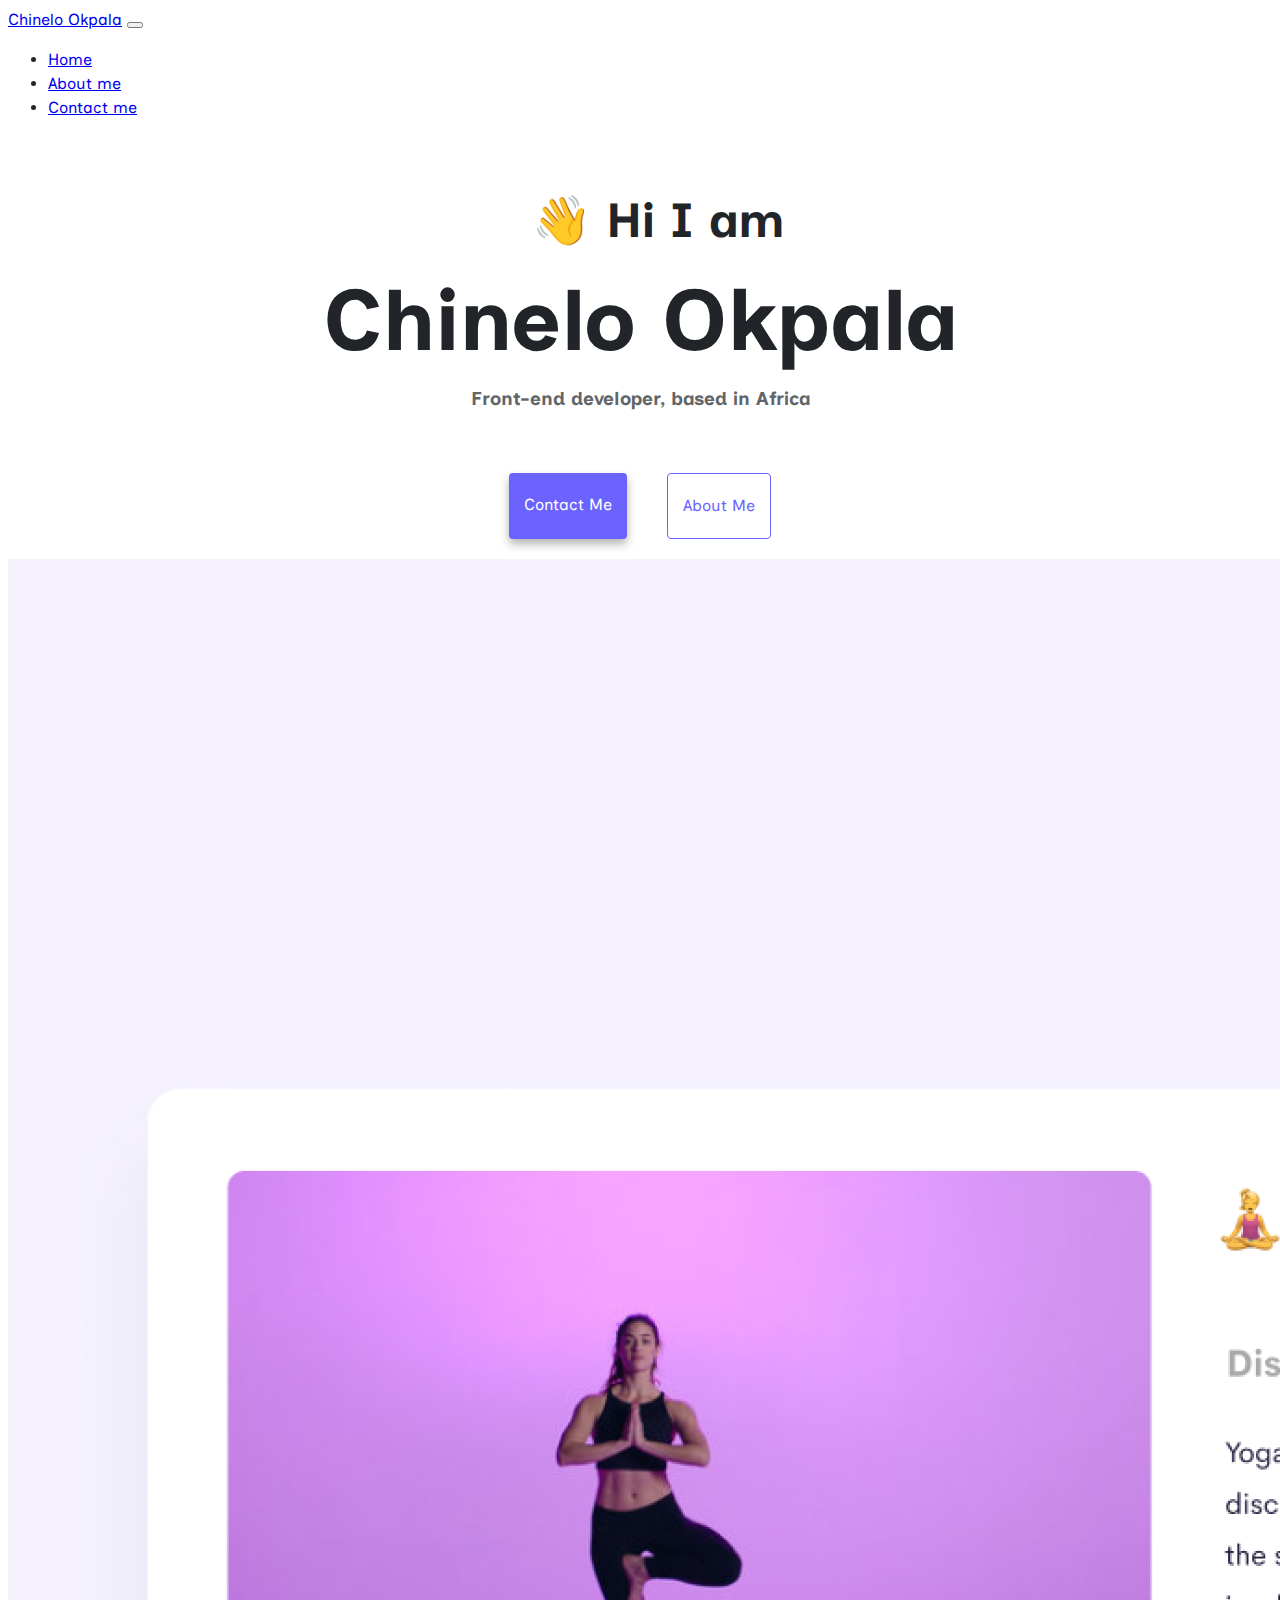
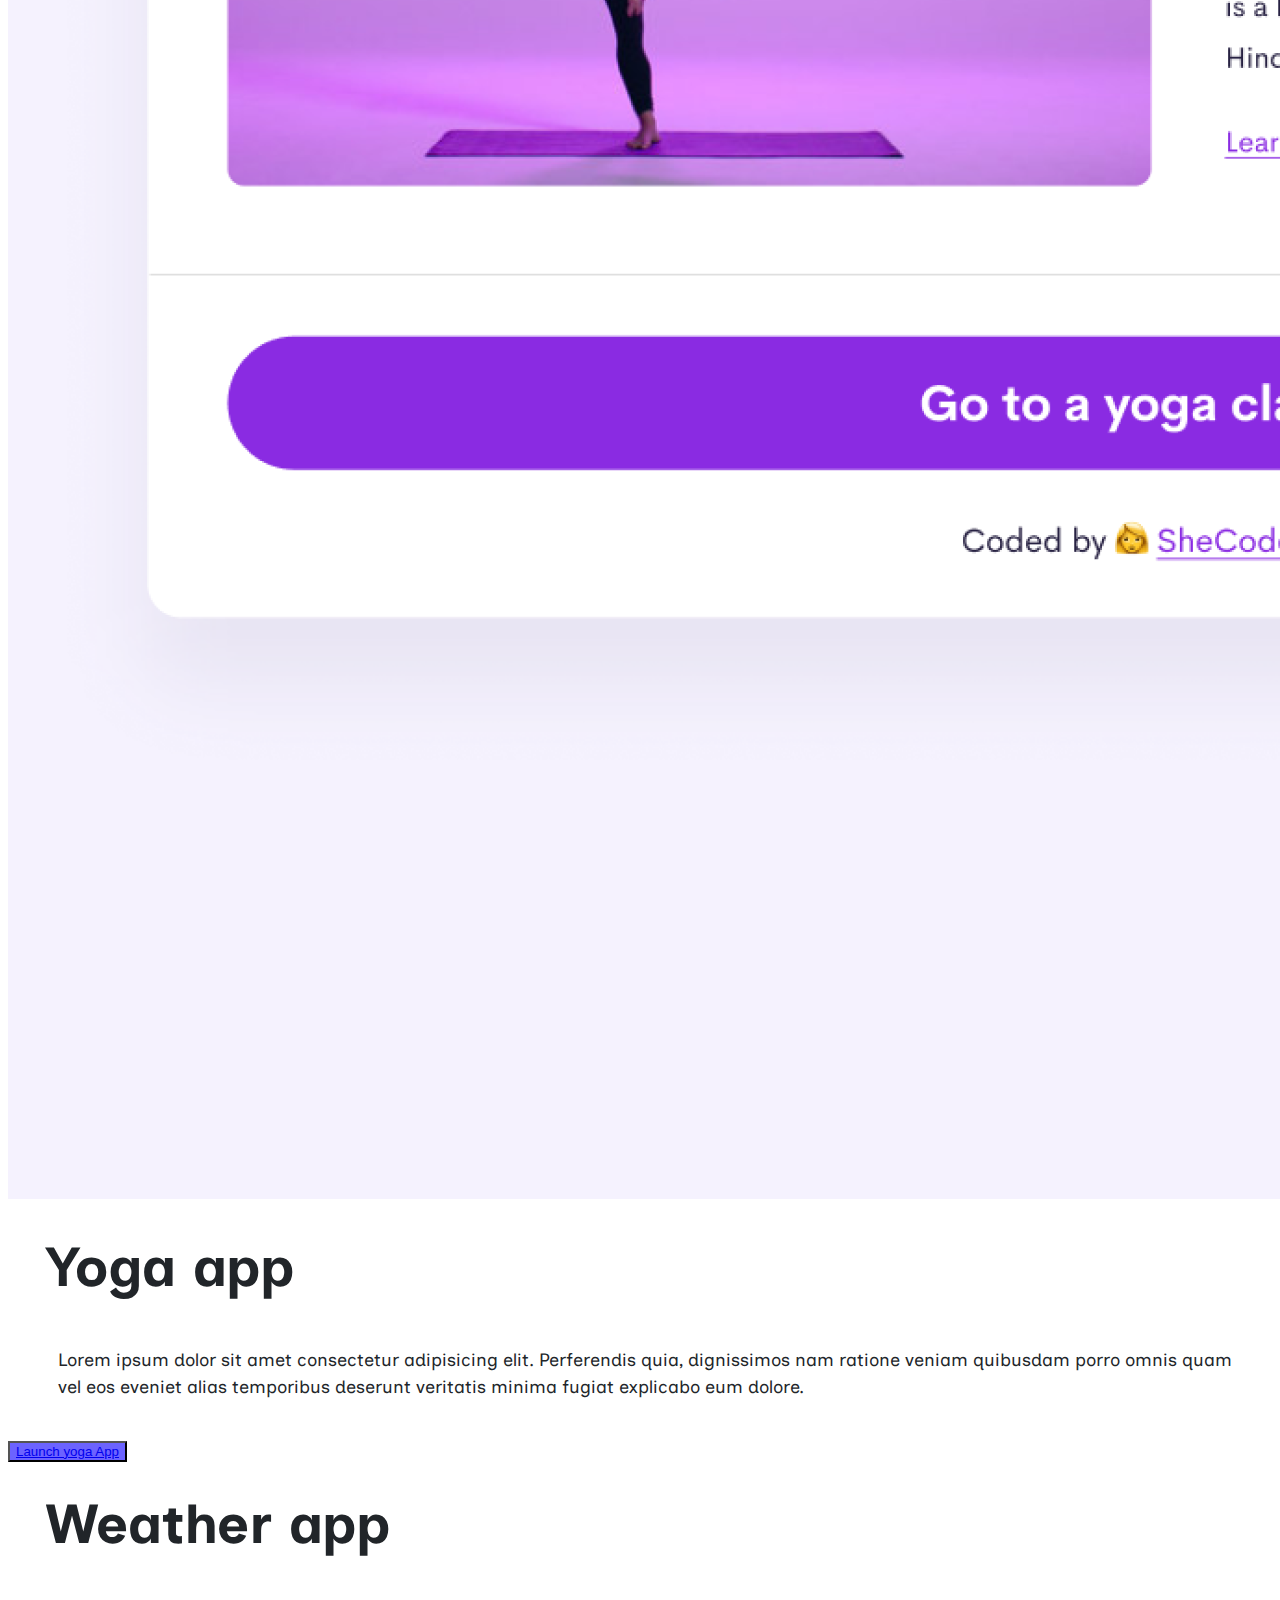
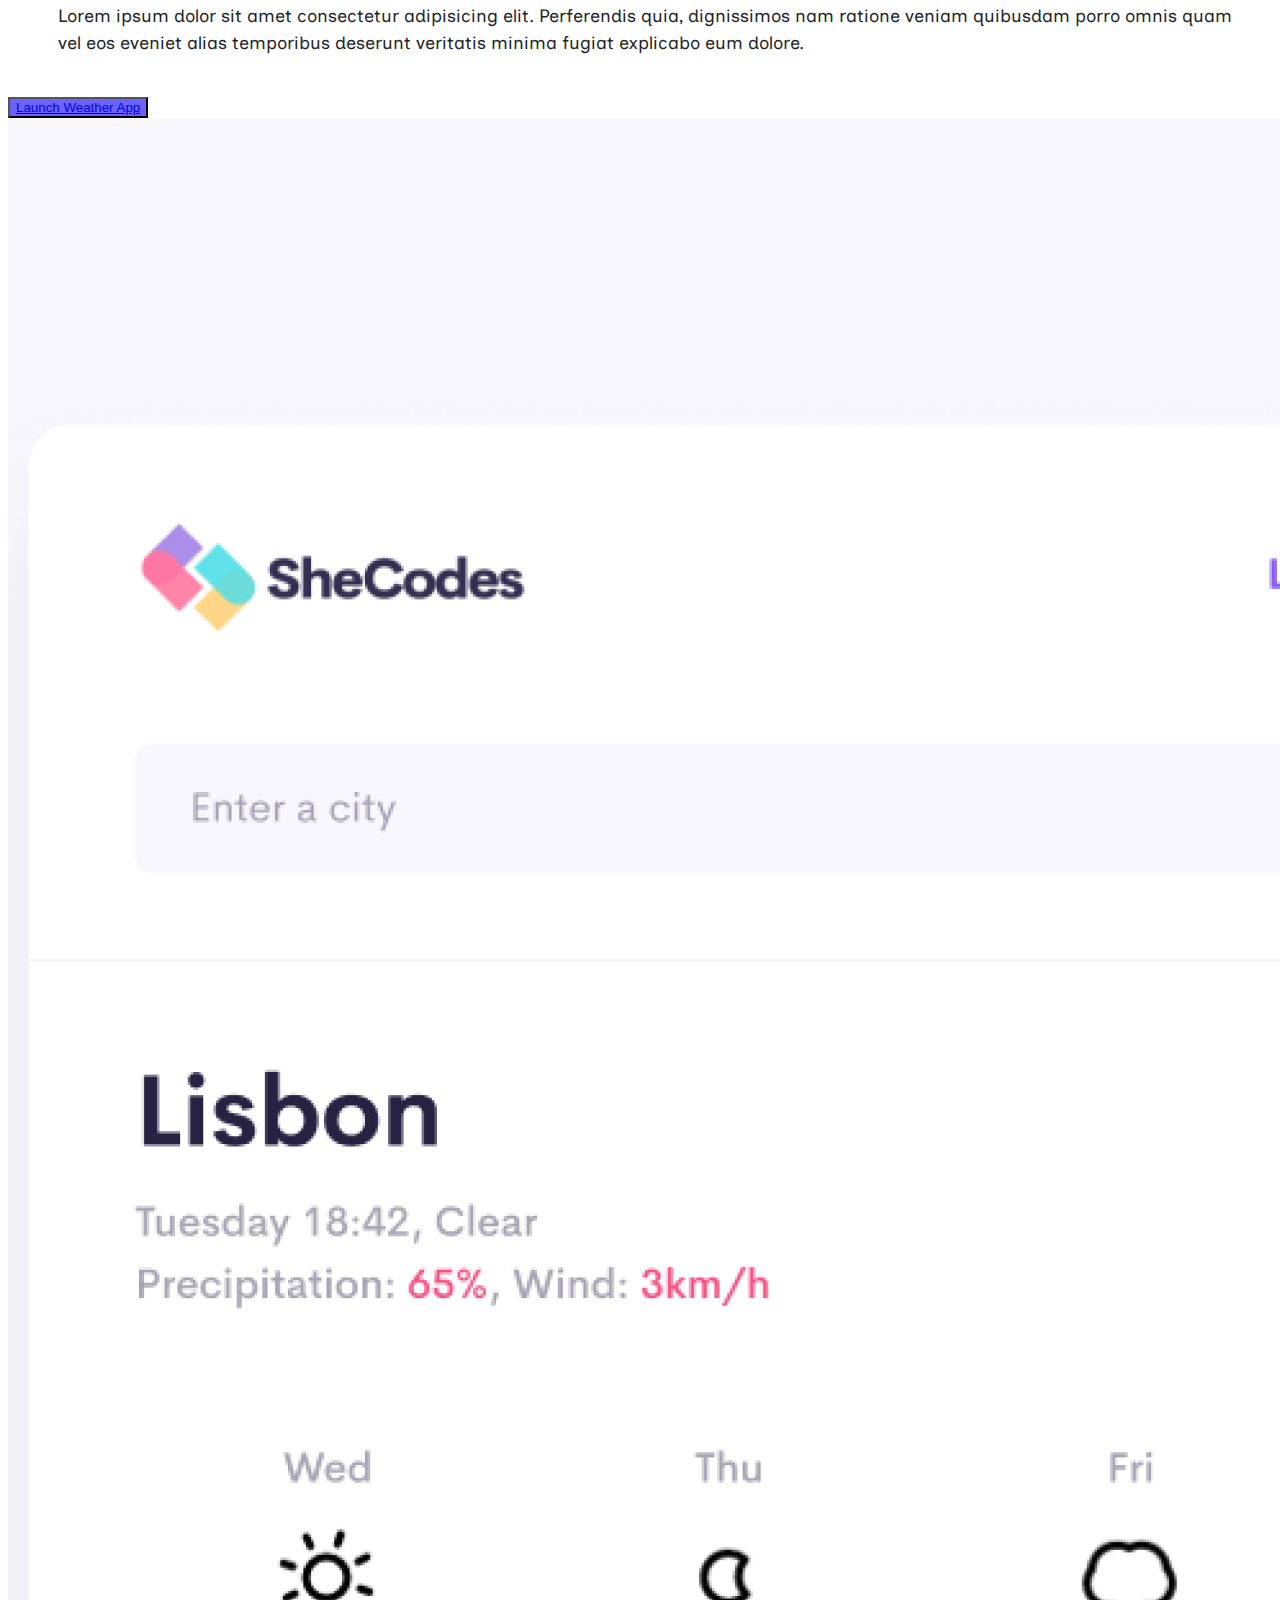
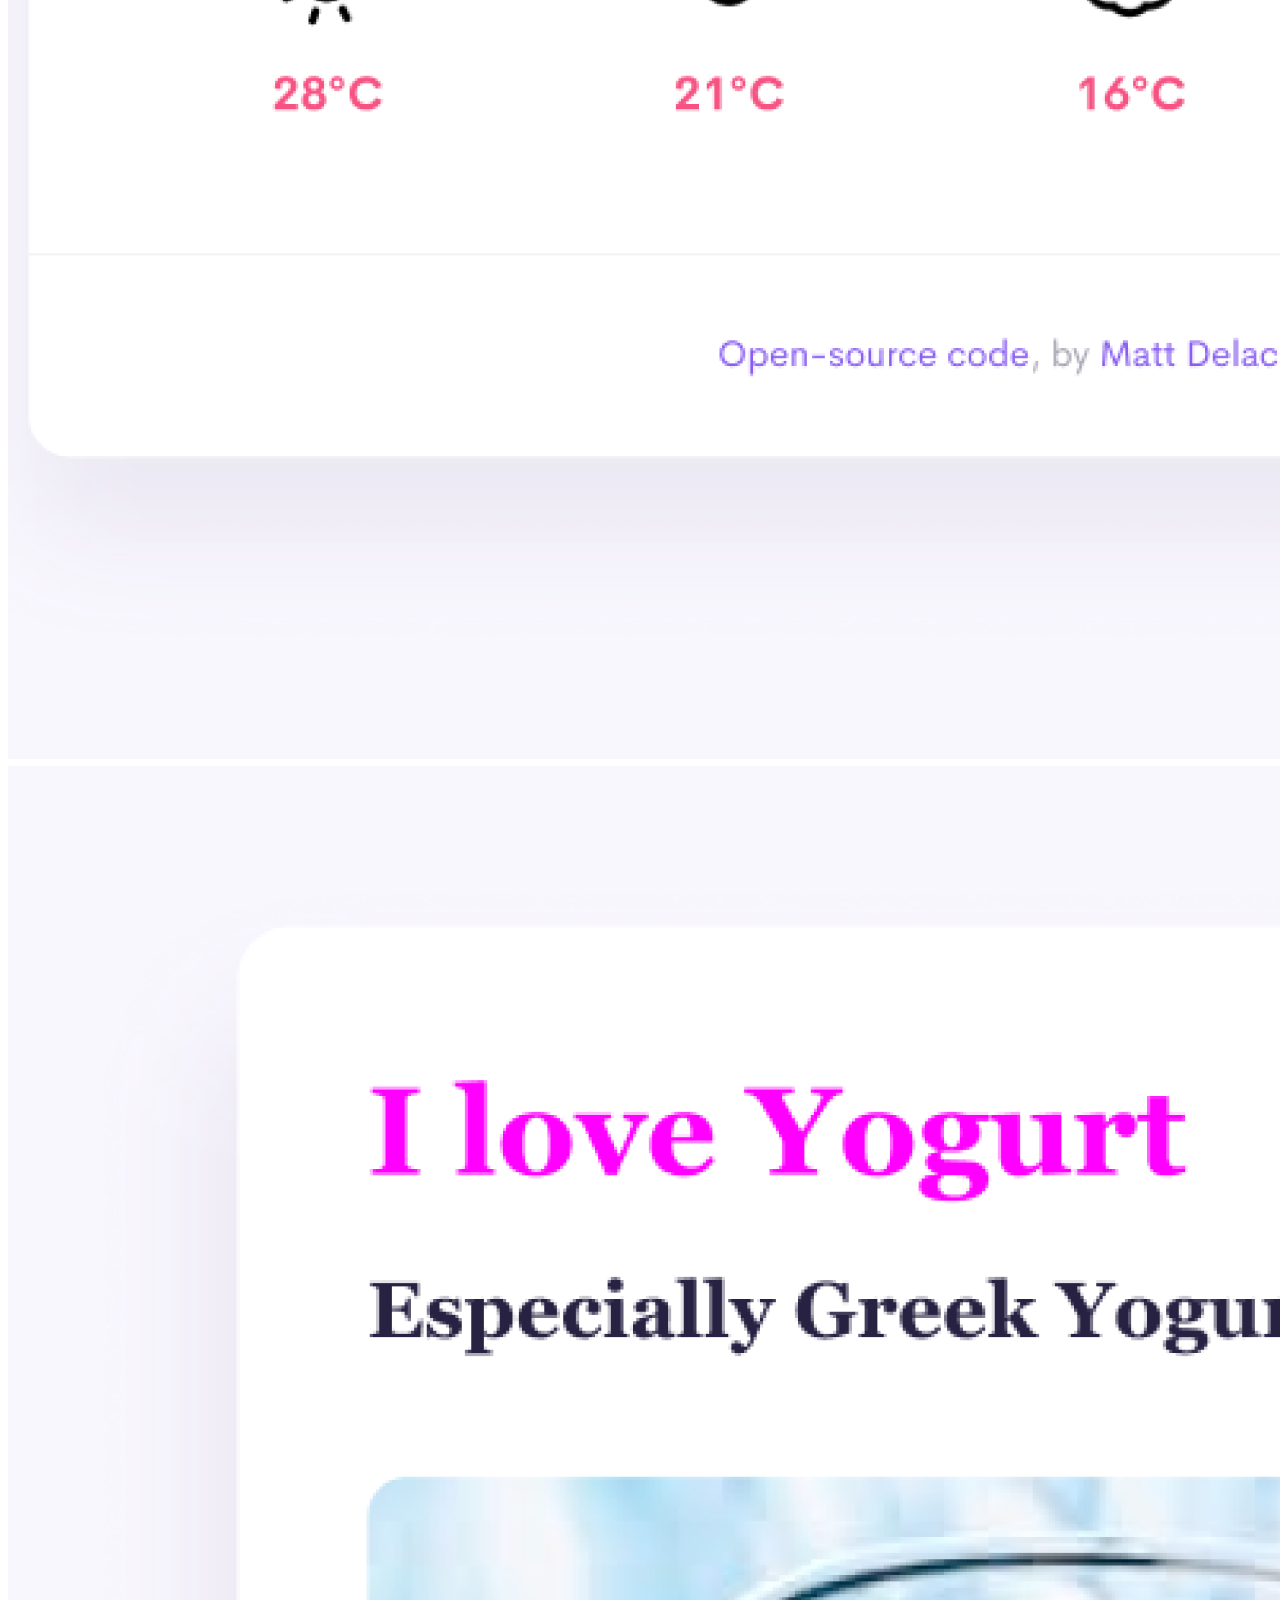
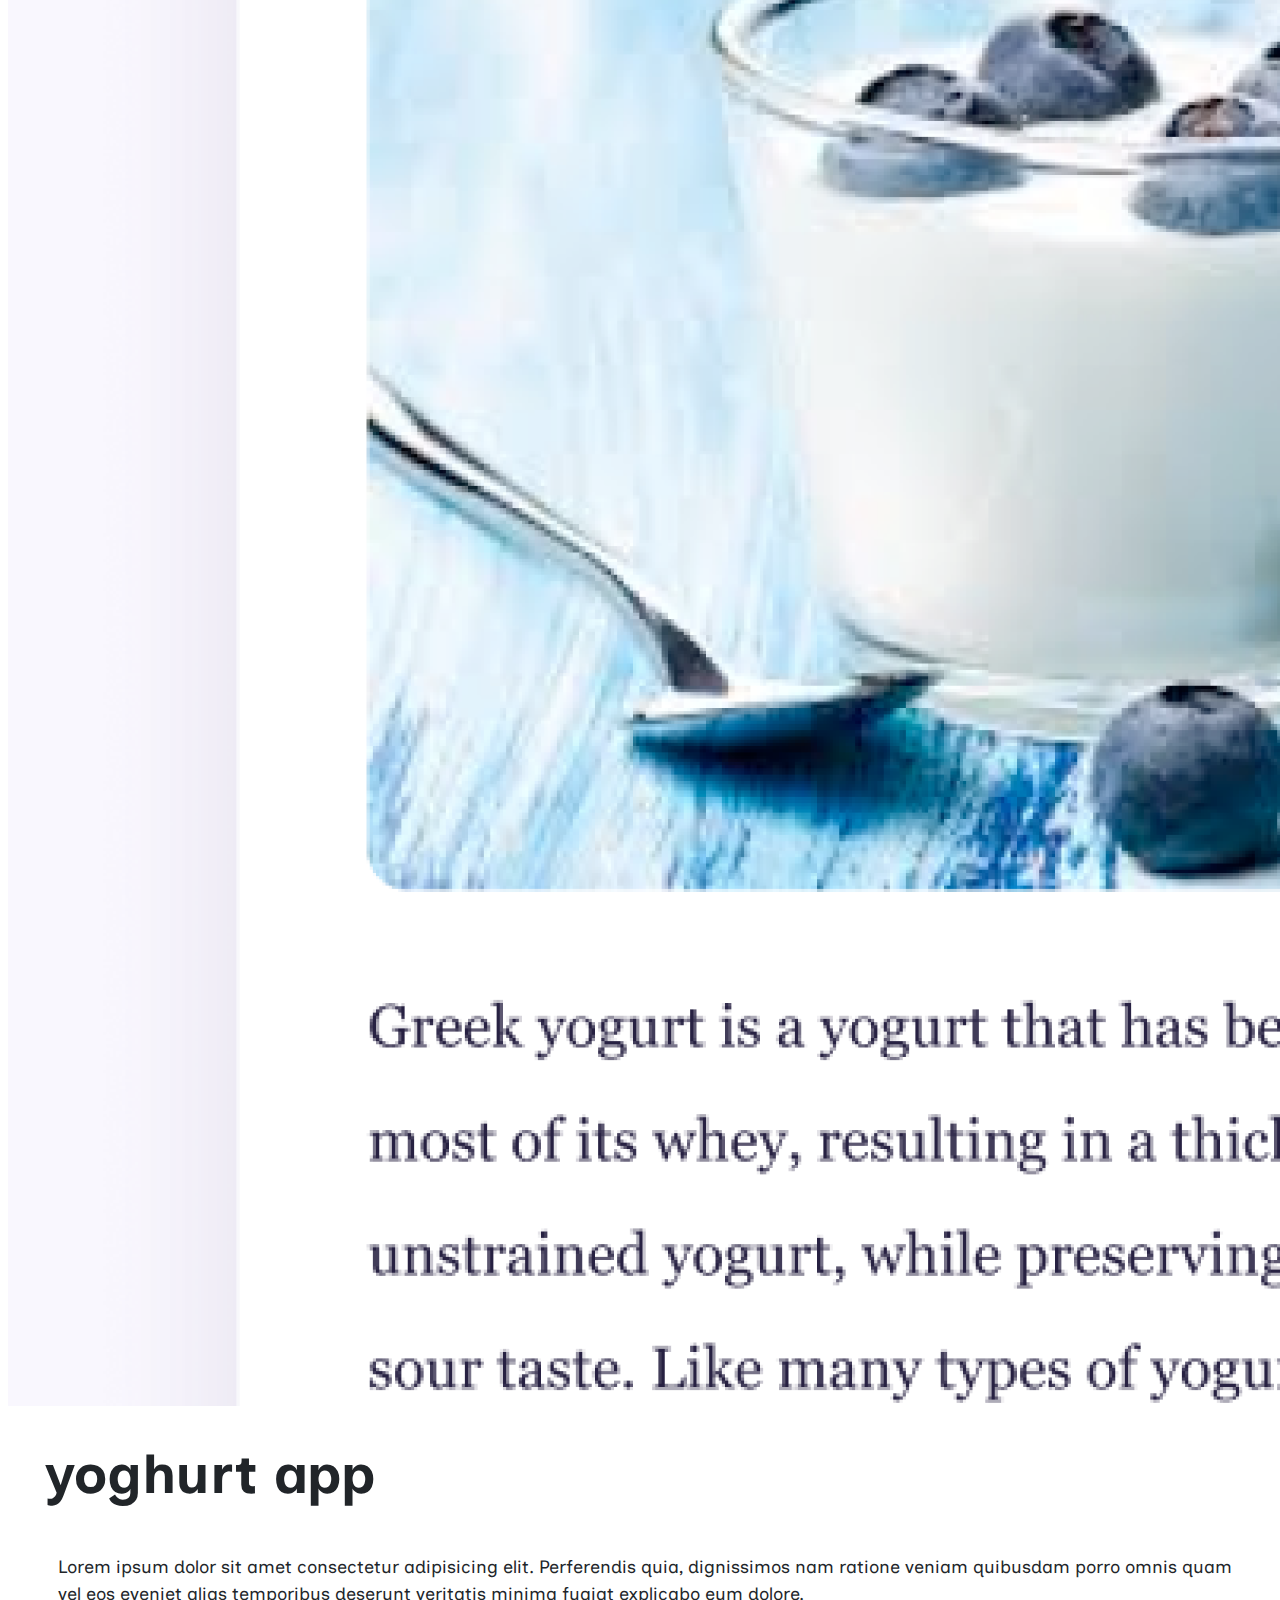
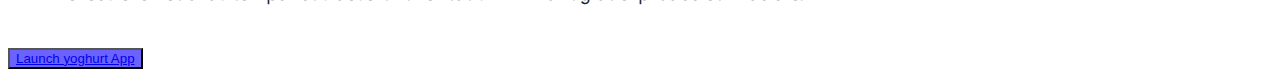
<file: index.html>
<!DOCTYPE html>
<html lang="en">
  <head>
    <meta charset="UTF-8" />
    <meta http-equiv="X-UA-Compatible" content="IE=edge" />
    <meta name="viewport" content="width=device-width, initial-scale=1.0" />
    <title>Chinelo Okpala</title>
    <link
      href="https://cdn.jsdelivr.net/npm/bootstrap@5.3.0-alpha1/dist/css/bootstrap.min.css"
      rel="stylesheet"
      integrity="sha384-GLhlTQ8iRABdZLl6O3oVMWSktQOp6b7In1Zl3/Jr59b6EGGoI1aFkw7cmDA6j6gD"
      crossorigin="anonymous"
    />
<script src="https://code.jquery.com/jquery-3.2.1.slim.min.js" integrity="sha384-KJ3o2DKtIkvYIK3UENzmM7KCkRr/rE9/Qpg6aAZGJwFDMVNA/GpGFF93hXpG5KkN" crossorigin="anonymous"></script>
<script src="https://cdn.jsdelivr.net/npm/popper.js@1.12.9/dist/umd/popper.min.js" integrity="sha384-ApNbgh9B+Y1QKtv3Rn7W3mgPxhU9K/ScQsAP7hUibX39j7fakFPskvXusvfa0b4Q" crossorigin="anonymous"></script>
<script src="https://cdn.jsdelivr.net/npm/bootstrap@4.0.0/dist/js/bootstrap.min.js" integrity="sha384-JZR6Spejh4U02d8jOt6vLEHfe/JQGiRRSQQxSfFWpi1MquVdAyjUar5+76PVCmYl" crossorigin="anonymous"></script>

<link rel="preconnect" href="https://fonts.googleapis.com">
<link rel="preconnect" href="https://fonts.gstatic.com" crossorigin>
<link href="https://fonts.googleapis.com/css2?family=Inclusive+Sans&family=Open+Sans:ital,wght@0,300;0,400;0,500;0,600;0,700;0,800;1,300;1,400;1,500;1,600;1,700;1,800&family=PT+Mono&family=Poppins:wght@100&family=Roboto+Condensed:wght@700&family=Roboto+Mono&family=Roboto:ital,wght@0,100;0,300;0,500;0,700;0,900;1,100;1,300;1,400;1,500;1,700;1,900&display=swap" rel="stylesheet">   

<link rel="stylesheet" href="style.css" />
  </head>

  <body>
    <div class="container">
    <div class="main">
    <nav class="navbar navbar-expand-lg navbar-light bg-light fixed-top">
      <a class="navbar-brand text-uppercase font-weight-bold text-decoration-none text-black fs-5 ms-1 me-5 name" href="index.html" >Chinelo Okpala</a>
      <button
        class="navbar-toggler"
        type="button"
        data-toggle="collapse"
        data-target="#navbarNav"
        aria-controls="navbarNav"
        aria-expanded="false"
        aria-label="Toggle navigation"
      >
        <span class="navbar-toggler-icon"></span>
      </button>
      <div class="collapse navbar-collapse" id="navbarNav">
        <ul class="navbar-nav">
          <li class="nav-item active">
            <a class="nav-link fs-5" href="#"
              >Home <span class="sr-only"></span></a
            >
          </li>
          <li class="nav-item">
            <a class="nav-link fs-5" href="about.html">About me</a>
          </li>
          <li class="nav-item">
            <a class="nav-link fs-5" href="about.html#contact ">Contact me</a>
          </li>
        </ul>
      </div>
    </div>
    </nav>
    <div class="container-fluid">
    <div class="mt-5">
             
       <br>
       <br>
       
    <h2>👋 Hi I am</h2>
    <h1>
      <div id="chinelo">Chinelo Okpala</div></h1>
    <h3> Front-end developer, based in Africa</h3>
    <div class="navigation-links ">
      <a href="about.html#contact" class="contact-link fs-5 mt-5 p-4">Contact me</a>
      <a href="about.html" class="about-link fs-5 mt-5 p-4">About me</a>
    </div></div>
    
      <div class="row mt-2">
        <div class="col-lg-6">
          <img src="images/yoga.png" class="img-fluid pt-4 ms-4 mt-3 " />
        </div>
        <div class="col-lg-6">
          <h2 class="mb-2 ms-5 mt-5 fs-font "><strong>Yoga app</strong></h2>
          <p class=" fs-4 mt-2">
            Lorem ipsum dolor sit amet consectetur adipisicing elit. Perferendis
            quia, dignissimos nam ratione veniam quibusdam porro omnis quam vel
            eos eveniet alias temporibus deserunt veritatis minima fugiat
            explicabo eum dolore.
          </p>
          <button type="button" class="btn btn-yoga-link ms-5 p-4 fs-5  shadow p-3 mb-5 rounded">
           <a href="index.html" class="text-decoration-none text-white "> Launch yoga App</a>
          </button>
        </div>
      </div>
      <div class="row mt-2">
        <div class="col-lg-6">
          <h2 class="mb-2 ms-5 mt-5 fs-font "><strong>Weather app</strong></h2>
          <p class=" fs-4 mt-2">
            Lorem ipsum dolor sit amet consectetur adipisicing elit. Perferendis
            quia, dignissimos nam ratione veniam quibusdam porro omnis quam vel
            eos eveniet alias temporibus deserunt veritatis minima fugiat
            explicabo eum dolore.
          </p>
          <button type="button" class="btn btn-yoga-link ms-5 p-4 fs-5  shadow p-3 mb-5 rounded">
           <a href="index.html" class="text-decoration-none text-white "> Launch Weather App</a>
          </button>
        </div>
        <div class="col-lg-6">
          <img src="images/weather.png" class="img-fluid shadow-md">
        
        </div>
      </div>
      <div class="row mt-2">
        <div class="col-lg-6">
          <img src="images/yoghurt.png" class="img-fluid shadow-md" alt="yoghurt">
        </div>
                <div class="col-lg-6">
          <h2 class="mb-2 ms-5 mt-5 fs-font "><strong>yoghurt app</strong></h2>
          <p class=" fs-4 mt-2">
            Lorem ipsum dolor sit amet consectetur adipisicing elit. Perferendis
            quia, dignissimos nam ratione veniam quibusdam porro omnis quam vel
            eos eveniet alias temporibus deserunt veritatis minima fugiat
            explicabo eum dolore.
          </p>
          <button type="button" class="btn btn-yoga-link ms-5 p-4 fs-5  shadow p-3 mb-5 rounded">
           <a href="index.html" class="text-decoration-none text-white "> Launch yoghurt App</a>
          </button>
        </div>
      </div>
    </div>
    </div>
  </body>
</html>
</file>
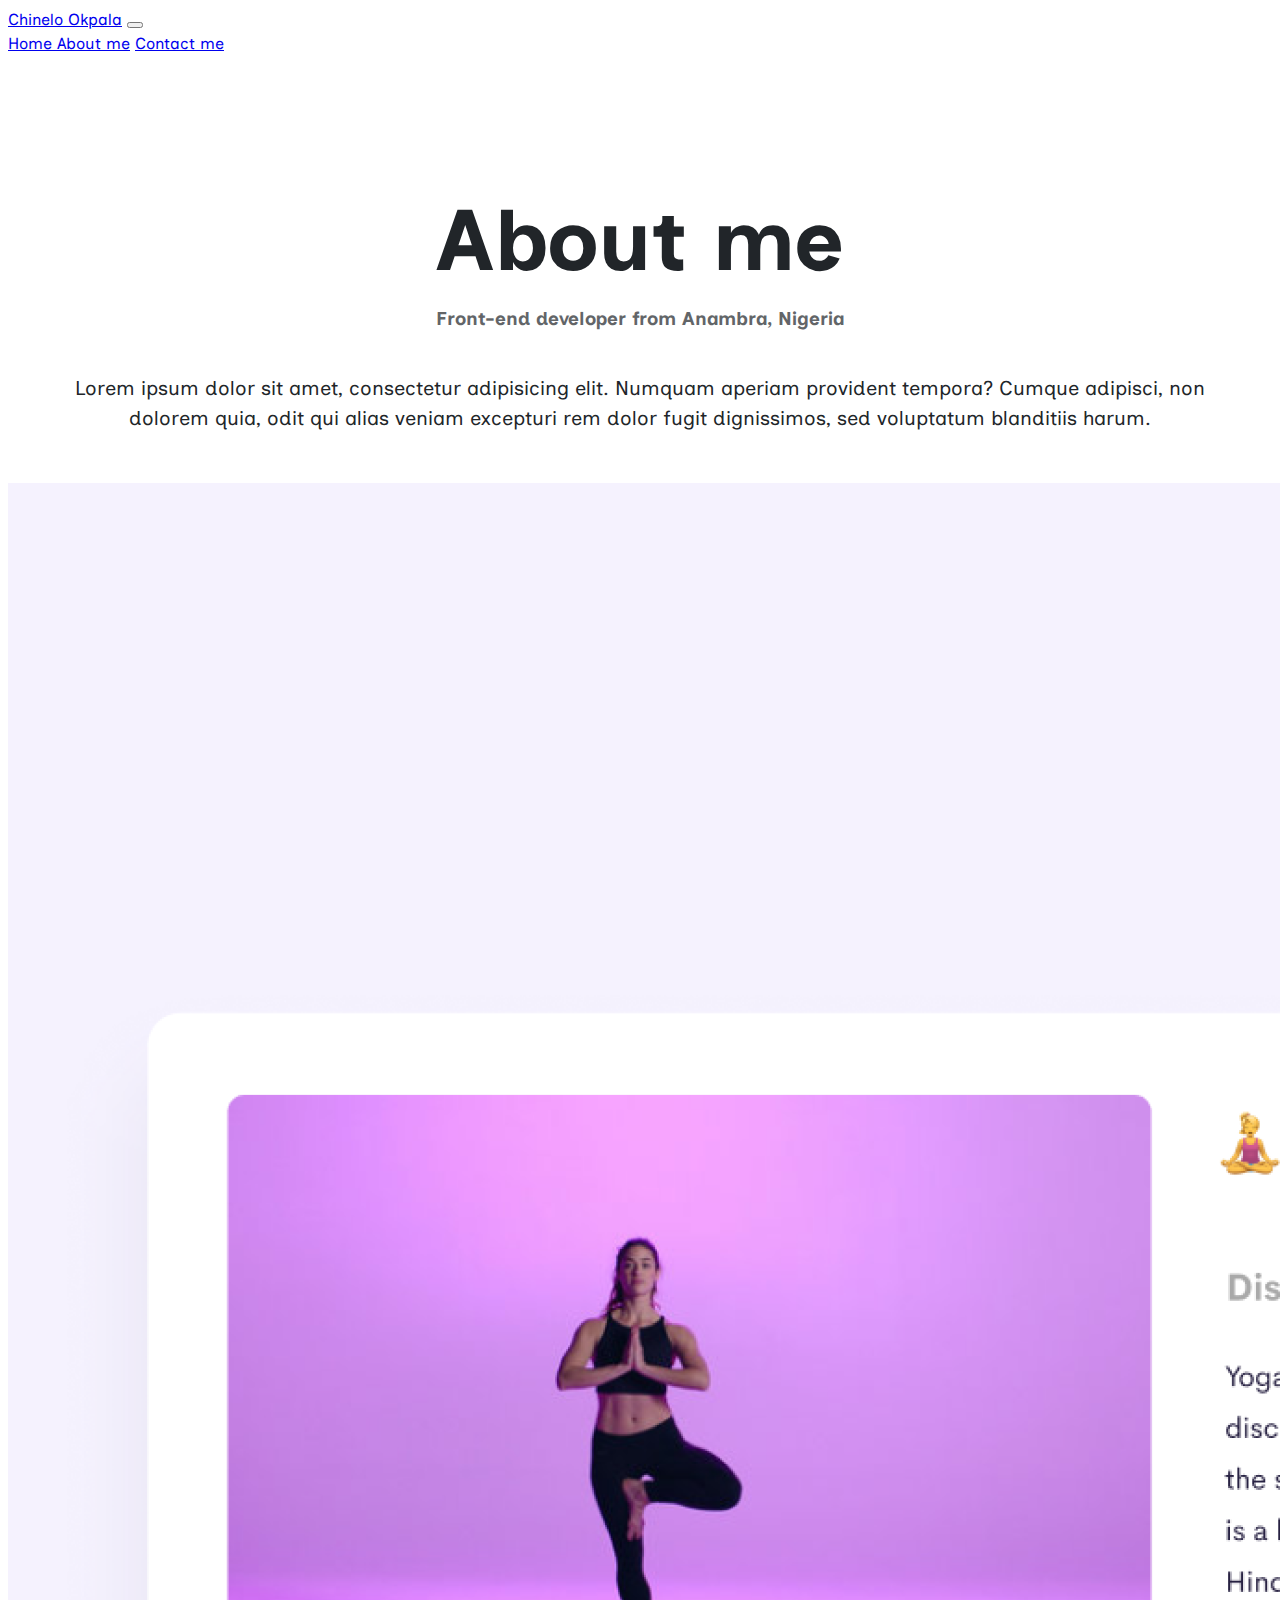
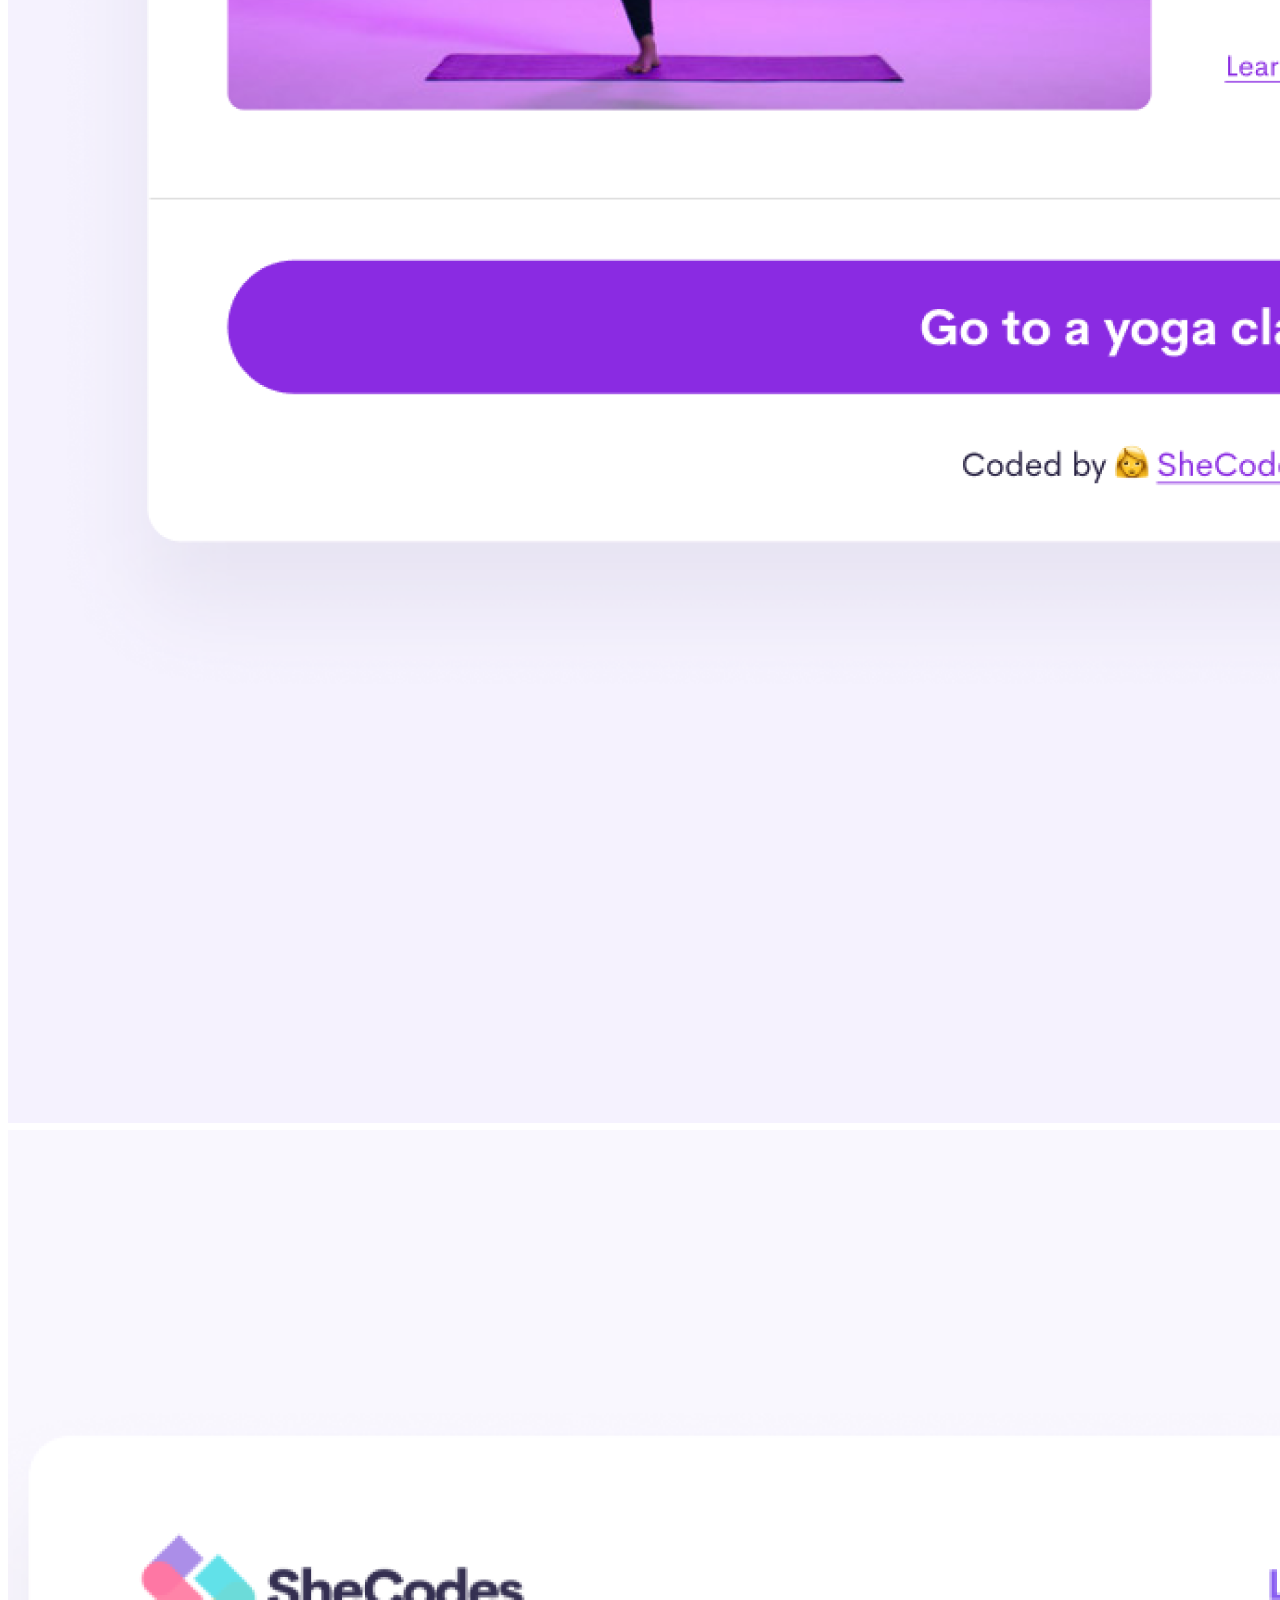
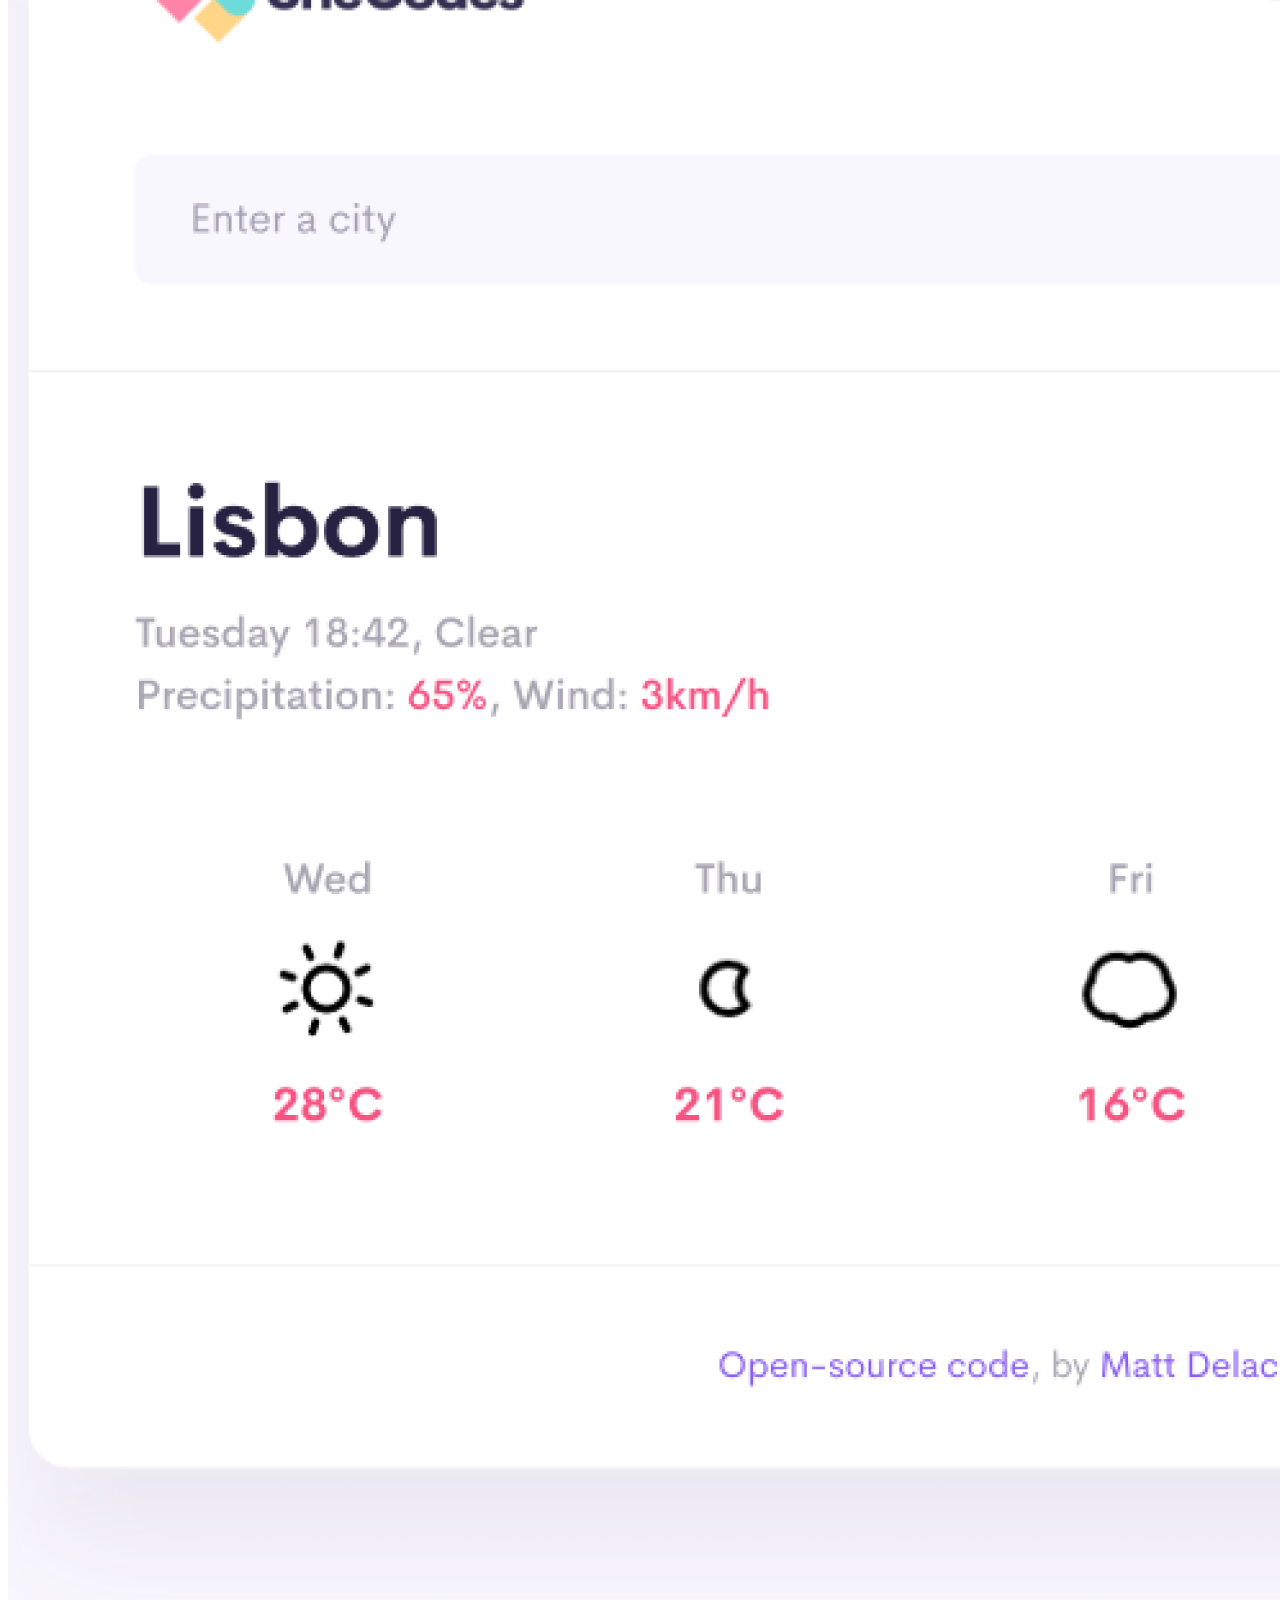
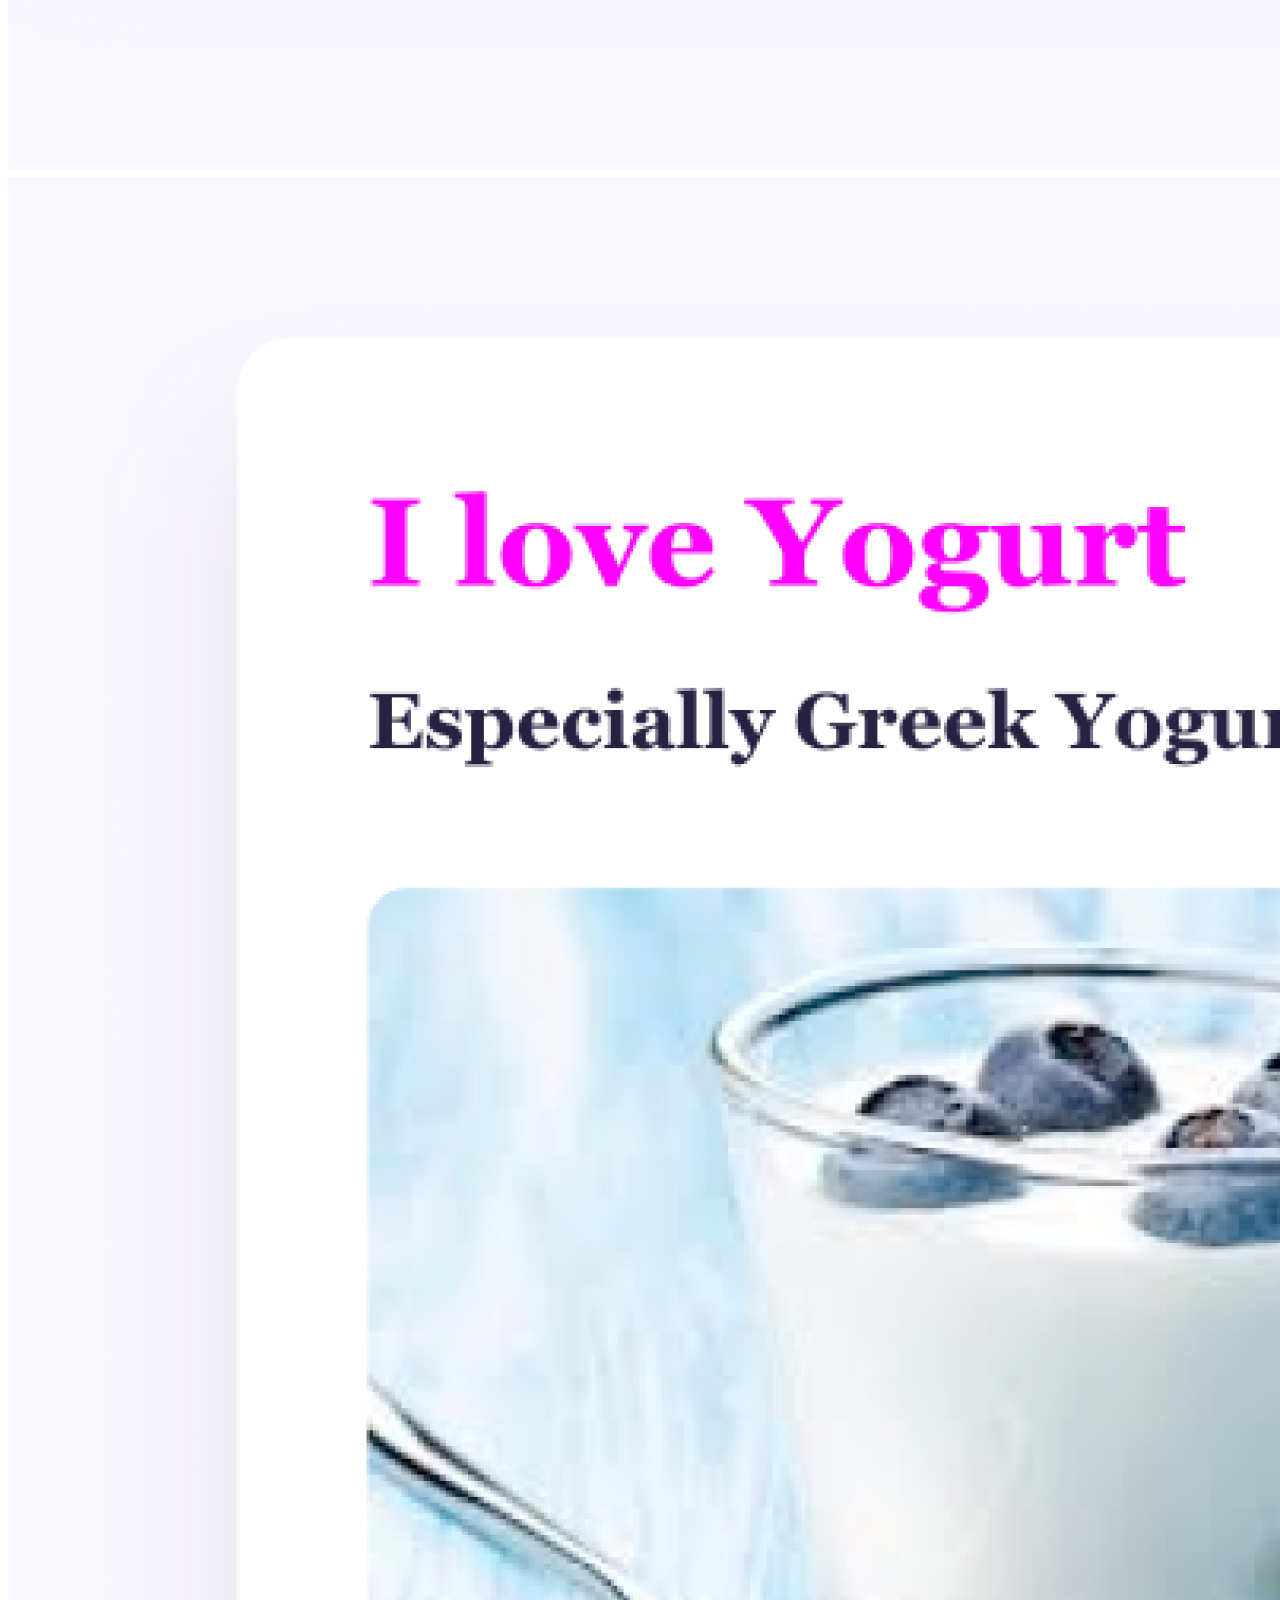
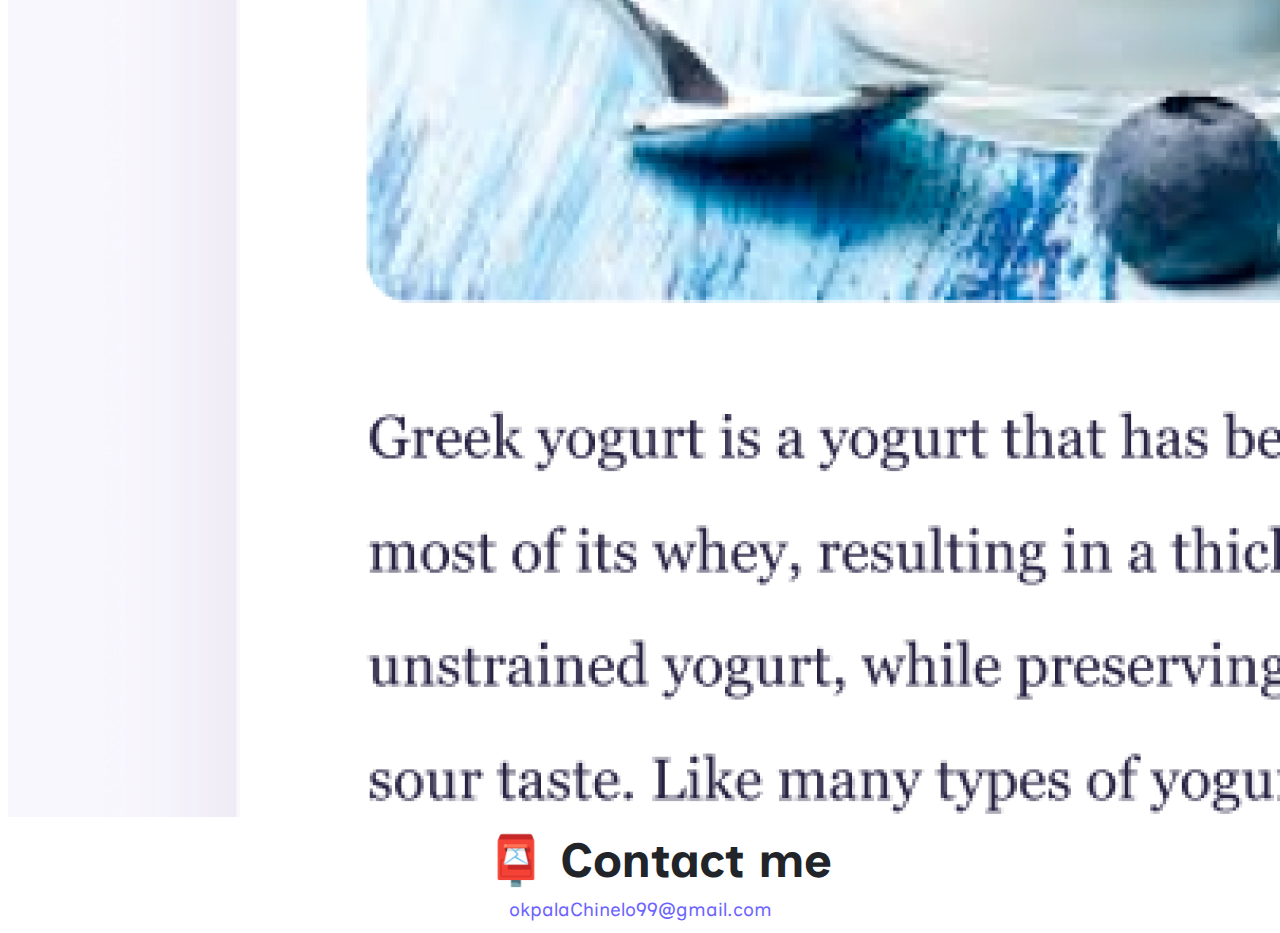
<file: about.html>
<!DOCTYPE html>
<html lang="en">
  <head>
    <meta charset="UTF-8" />
    <meta http-equiv="X-UA-Compatible" content="IE=edge" />
    <meta name="viewport" content="width=device-width, initial-scale=1.0" />
    <link
      href="https://cdn.jsdelivr.net/npm/bootstrap@5.3.0-alpha1/dist/css/bootstrap.min.css"
      rel="stylesheet"
      integrity="sha384-GLhlTQ8iRABdZLl6O3oVMWSktQOp6b7In1Zl3/Jr59b6EGGoI1aFkw7cmDA6j6gD"
      crossorigin="anonymous"
    />
    <script
      src="https://code.jquery.com/jquery-3.2.1.slim.min.js"
      integrity="sha384-KJ3o2DKtIkvYIK3UENzmM7KCkRr/rE9/Qpg6aAZGJwFDMVNA/GpGFF93hXpG5KkN"
      crossorigin="anonymous"
    ></script>
    <script
      src="https://cdn.jsdelivr.net/npm/popper.js@1.12.9/dist/umd/popper.min.js"
      integrity="sha384-ApNbgh9B+Y1QKtv3Rn7W3mgPxhU9K/ScQsAP7hUibX39j7fakFPskvXusvfa0b4Q"
      crossorigin="anonymous"
    ></script>
    <script
      src="https://cdn.jsdelivr.net/npm/bootstrap@4.0.0/dist/js/bootstrap.min.js"
      integrity="sha384-JZR6Spejh4U02d8jOt6vLEHfe/JQGiRRSQQxSfFWpi1MquVdAyjUar5+76PVCmYl"
      crossorigin="anonymous"
    ></script>

    <link rel="preconnect" href="https://fonts.googleapis.com" />
    <link rel="preconnect" href="https://fonts.gstatic.com" crossorigin />
    <link
      href="https://fonts.googleapis.com/css2?family=Inclusive+Sans&family=Open+Sans:ital,wght@0,300;0,400;0,500;0,600;0,700;0,800;1,300;1,400;1,500;1,600;1,700;1,800&family=PT+Mono&family=Poppins:wght@100&family=Roboto+Condensed:wght@700&family=Roboto+Mono&family=Roboto:ital,wght@0,100;0,300;0,500;0,700;0,900;1,100;1,300;1,400;1,500;1,700;1,900&display=swap"
      rel="stylesheet"
    />

    <link rel="stylesheet" href="style.css" />
    <title>About Chinelo Okpala</title>
  </head>
  <body>
    <div class="container">
      <nav class="navbar navbar-expand-lg navbar-light bg-light fixed-top">
        <a
          class="navbar-brand text-uppercase font-weight-bold text-decoration-none text-black fs-5"
          href="index.html"
          >Chinelo Okpala</a
        >

        <button
          class="navbar-toggler"
          type="button"
          data-toggle="collapse"
          data-target="#navbarNavAltMarkup"
          aria-controls="navbarNavAltMarkup"
          aria-expanded="false"
          aria-label="Toggle navigation"
        >
          <span class="navbar-toggler-icon"></span>
        </button>
        <div class="collapse navbar-collapse" id="navbarNavAltMarkup">
          <div class="navbar-nav">
            <a class="nav-item nav-link" href="index.html"
              >Home <span class="sr-only"></span
            ></a>
            <a class="nav-item nav-link active" href="about.html">About me</a>
            <a class="nav-item nav-link" href="about.html#contact"
              >Contact me</a
            >
          </div>
        </div>
      </nav>
      <div class="container-fluid">
       
       <br>
       <br>
       <br>
       <br><br>
        <h1>About me</h1>
      
      <strong>
        <div class="font-weight-bolder fs-4 mt-1">
          <h3>Front-end developer from Anambra, Nigeria</h3>
        </div></strong
      >
      <div class="about-paragraphs">
        <p>
          Lorem ipsum dolor sit amet, consectetur adipisicing elit. Numquam
          aperiam provident tempora? Cumque adipisci, non dolorem quia, odit qui
          alias veniam excepturi rem dolor fugit dignissimos, sed voluptatum
          blanditiis harum.
        </p>
        <br /><br />
      </div>
      <div class="row mt-2">
        <div class="col-sm-4">
          <img
            src="images/yoga.png"
            alt="yoga"
            class="img-fluid shadow-md rounded"
          />
        </div>
        <div class="col-sm-4">
          <img
            src="images/weather.png"
            alt="weather"
            class="img-fluid shadow-md rounded"
          />
        </div>
        <div class="col-sm-4 mb-5">
          <img
            src="images/yoghurt.png"
            alt="yoghurt"
            class="img-fluid shadow-md rounded"
          />
        </div>
      </div>
      <div class="row">
        <div class="col-sm-12">
          <div id="contact">
            <h2>📮 Contact me</h2>
            <a href="mailto:[email]" class="email-link text-center"
              >okpalaChinelo99@gmail.com
            </a>
          </div>
        </div>
      </div>
    </div>
  </body>
</html>
</file>
<file: style.css>
:root {
  --primary-color: #6c63ff;
  --secondary-color: #f5f2fe;
  --box-shadow: 0 5px 10px rgba(0, 0, 0, 0.3);
  --bg-color: rgb(108, 99, 255);
  --bs-font-sans-serif: "Inclusive Sans", sans-serif;
  font-family: "Open Sans", sans-serif;
  font-family: "Poppins", sans-serif;
  font-family: "PT Mono", monospace;
  font-family: "Roboto", sans-serif;
  font-family: "Roboto Condensed", sans-serif;
  font-family: "Roboto Mono", monospace;
}
body {
  font-size: 1rem;
  font-weight: 400;
  line-height: 1.5;
  color: #212529;
  background-color: #fff;
  font-family: var(--bs-font-sans-serif);
}

h1,
h2,
h3 {
  text-align: center;
  margin: 0;
}

h1 {
  font-size: 86px;
  position: relative;
}

h2 {
  font-size: 48px;
  margin-left: 37px;
}

h3 {
  opacity: 0.7;
}

p {
  padding: 20px;
  border-radius: 4px;
  font-size: 18px;
  line-height: 1.5;
  margin-left: 30px;
}

.fs-font {
  font-size: 55px;
  text-align: left;
  margin-top: 20px;
}

.navigation-links {
  display: flex;
  margin-top: 40px;
  justify-content: center;
}

.navigation-links a {
  margin: 20px;
  border-radius: 4px;
  padding: 20px 15px;
  text-decoration: none;
  text-transform: capitalize;
}

.contact-link {
  background: var(--primary-color);
  box-shadow: var(--box-shadow);
  color: white;
}
.contact-link:hover {
  color: #6f42c1;
}

.about-link {
  color: var(--primary-color);
  border: 1px solid var(--primary-color);
}

.aboutMe-nav {
  position: fixed;
}

.homepage-link {
  color: var(--primary-color);
  text-align: center;
  display: block;
}

.about-paragraphs {
  display: flex;
  margin: 20px 0;
  margin-top: 10px;
}

.about-paragraphs p {
  margin: 10px;
  font-size: 20px;
  text-align: center;
}

.email-link {
  text-align: center;
  display: block;
  color: var(--primary-color);
  font-size: 19px;
  text-decoration: none;
}

.email-link:hover {
  text-decoration: underline;
}
.btn-yoga-link {
  background-color: rgb(108, 99, 255);
}
.btn-yoga-link:hover {
  background-color: blueviolet;
}
</file>
